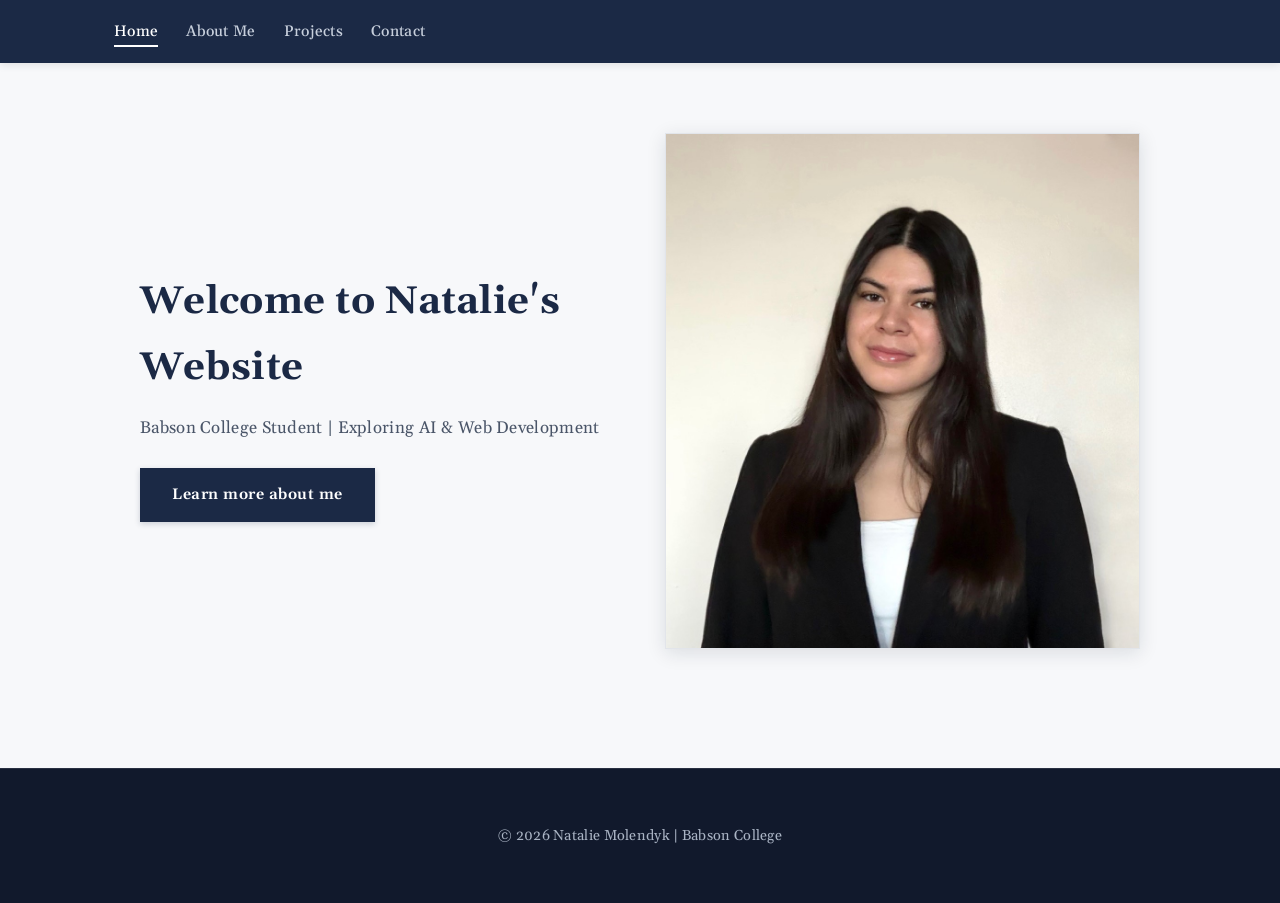
<file: index.html>
<!DOCTYPE html>
<html lang="en">
<head>
  <meta charset="UTF-8">
  <meta name="viewport" content="width=device-width, initial-scale=1.0">
  <title>Natalie's Personal Website</title>
  <link rel="preconnect" href="https://fonts.googleapis.com">
  <link href="https://fonts.googleapis.com/css2?family=Gelasio:ital,wght@0,400;0,500;0,600;0,700;1,400&display=swap" rel="stylesheet">
  <link rel="stylesheet" href="css/styles.css">
</head>

<body>
  <header class="site-header">
    <div class="header-inner">
      <nav>
        <ul>
          <li><a href="index.html" class="active">Home</a></li>
          <li><a href="about-me.html">About Me</a></li>
          <li><a href="projects.html">Projects</a></li>
          <li><a href="contact.html">Contact</a></li>
        </ul>
      </nav>
    </div>
  </header>

  <main>
  <section id="hero">
    <div class="hero-text">
      <h1>Welcome to Natalie's Website</h1>
      <p>Babson College Student | Exploring AI &amp; Web Development</p>
      <a href="about-me.html" class="cta-button">Learn more about me</a>
    </div>
    <div class="hero-photo">
      <figure>
        <img
          src="images/headshot.jpeg"
          alt="Natalie's headshot"
        >
      </figure>
    </div>
  </section>
  </main>

  <footer>
    <p>© 2026 Natalie Molendyk | Babson College</p>
  </footer>

</body>
</html>
</file>
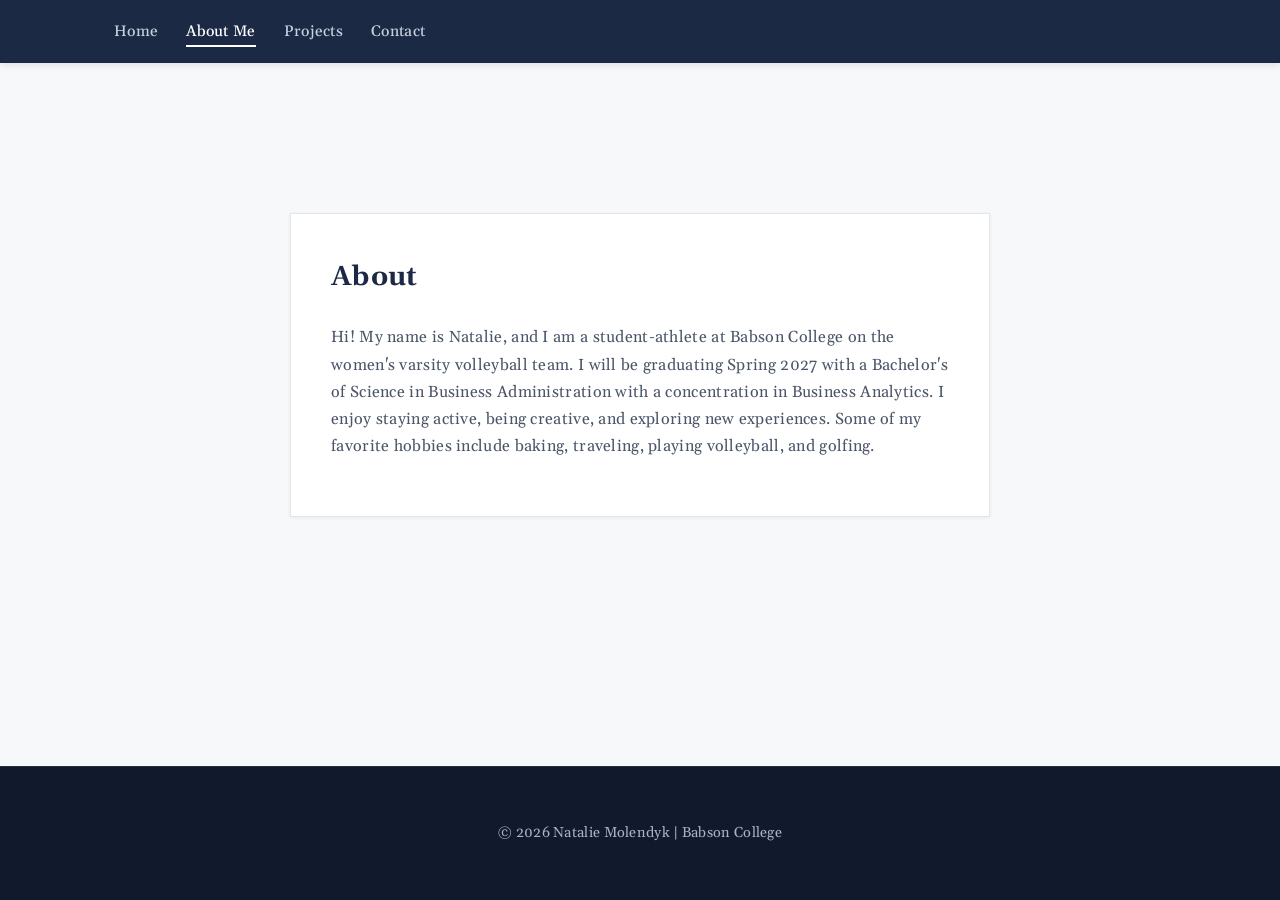
<file: about-me.html>
<!DOCTYPE html>
<html lang="en">
<head>
  <meta charset="UTF-8">
  <meta name="viewport" content="width=device-width, initial-scale=1.0">
  <title>About Me | Natalie's Personal Website</title>
  <link rel="preconnect" href="https://fonts.googleapis.com">
  <link href="https://fonts.googleapis.com/css2?family=Gelasio:ital,wght@0,400;0,500;0,600;0,700;1,400&display=swap" rel="stylesheet">
  <link rel="stylesheet" href="css/styles.css">
</head>

<body>
  <header class="site-header">
    <div class="header-inner">
      <nav>
        <ul>
          <li><a href="index.html">Home</a></li>
          <li><a href="about-me.html" class="active">About Me</a></li>
          <li><a href="projects.html">Projects</a></li>
          <li><a href="contact.html">Contact</a></li>
        </ul>
      </nav>
    </div>
  </header>

  <main>
    <div class="container">
      <section class="about-me">
        <h2>About</h2>
        <p>
          Hi! My name is Natalie, and I am a student-athlete at Babson College on the women's varsity volleyball team. I will be graduating Spring 2027 with a Bachelor's of Science in Business Administration with a concentration in Business Analytics.
          I enjoy staying active, being creative, and exploring new experiences.
          Some of my favorite hobbies include baking, traveling, playing volleyball, and golfing.
        </p>
      </section>
    </div>
  </main>

  <footer>
    <p>© 2026 Natalie Molendyk | Babson College</p>
  </footer>

</body>
</html>
</file>
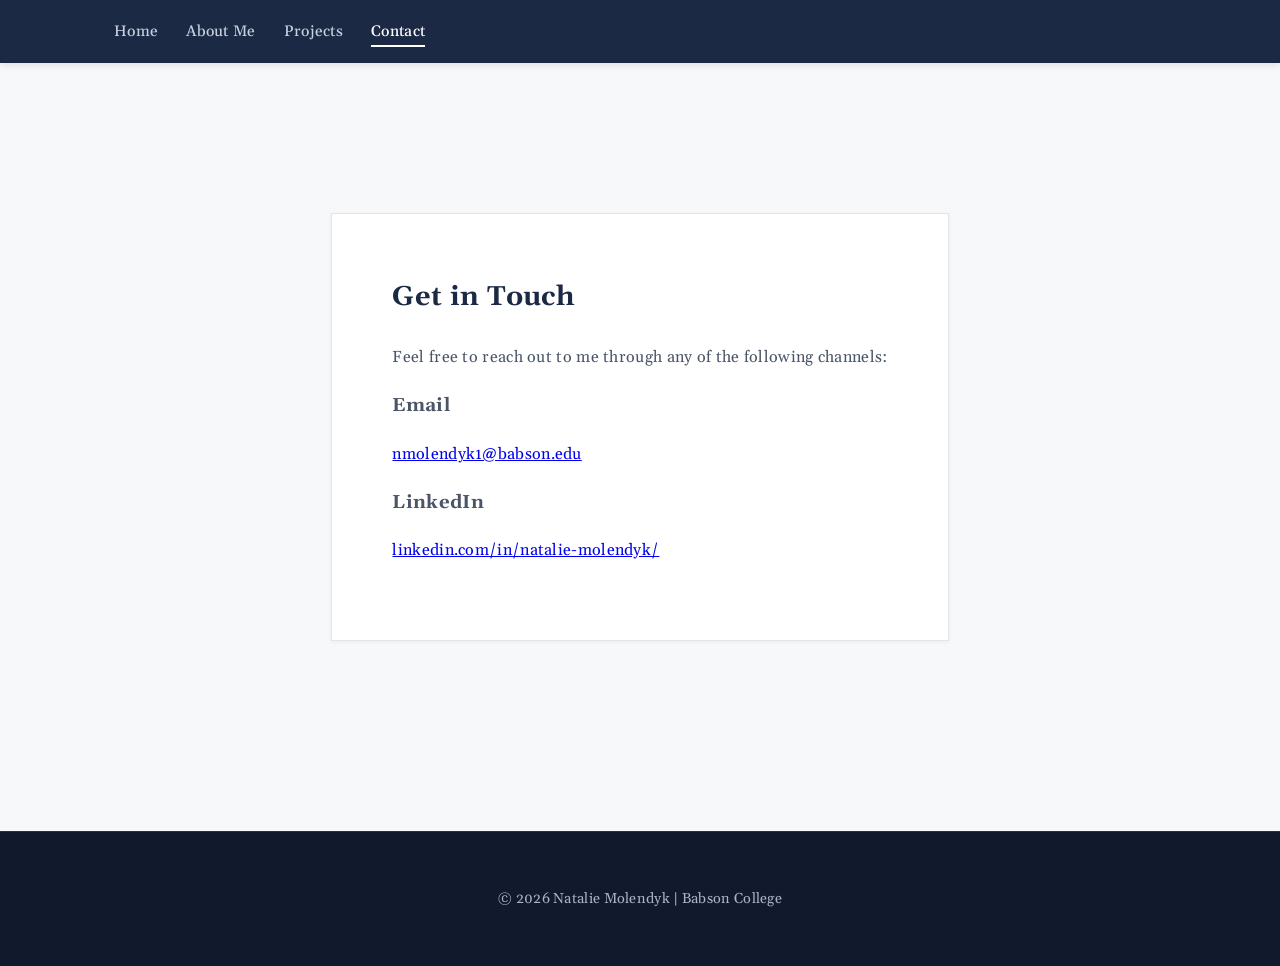
<file: contact.html>
<!DOCTYPE html>
<html lang="en">
<head>
  <meta charset="UTF-8">
  <meta name="viewport" content="width=device-width, initial-scale=1.0">
  <title>Contact | Natalie's Personal Website</title>
  <link rel="preconnect" href="https://fonts.googleapis.com">
  <link href="https://fonts.googleapis.com/css2?family=Gelasio:ital,wght@0,400;0,500;0,600;0,700;1,400&display=swap" rel="stylesheet">
  <link rel="stylesheet" href="css/styles.css">
</head>

<body>
  <header class="site-header">
    <div class="header-inner">
      <nav>
        <ul>
          <li><a href="index.html">Home</a></li>
          <li><a href="about-me.html">About Me</a></li>
          <li><a href="projects.html">Projects</a></li>
          <li><a href="contact.html" class="active">Contact</a></li>
        </ul>
      </nav>
    </div>
  </header>

  <main>
    <div class="container">
      <section class="section contact-section">
        <h2>Get in Touch</h2>
        <p>Feel free to reach out to me through any of the following channels:</p>
        
        <div class="contact-method">
          <h3>Email</h3>
          <p><a href="mailto:nmolendyk1@babson.edu">nmolendyk1@babson.edu</a></p>
        </div>
        
        <div class="contact-method">
          <h3>LinkedIn</h3>
          <p><a href="https://www.linkedin.com/in/natalie-molendyk/" target="_blank">linkedin.com/in/natalie-molendyk/</a></p>
        </div>
      </section>
    </div>
  </main>

  <footer>
    <p>© 2026 Natalie Molendyk | Babson College</p>
  </footer>

</body>
</html>
</file>
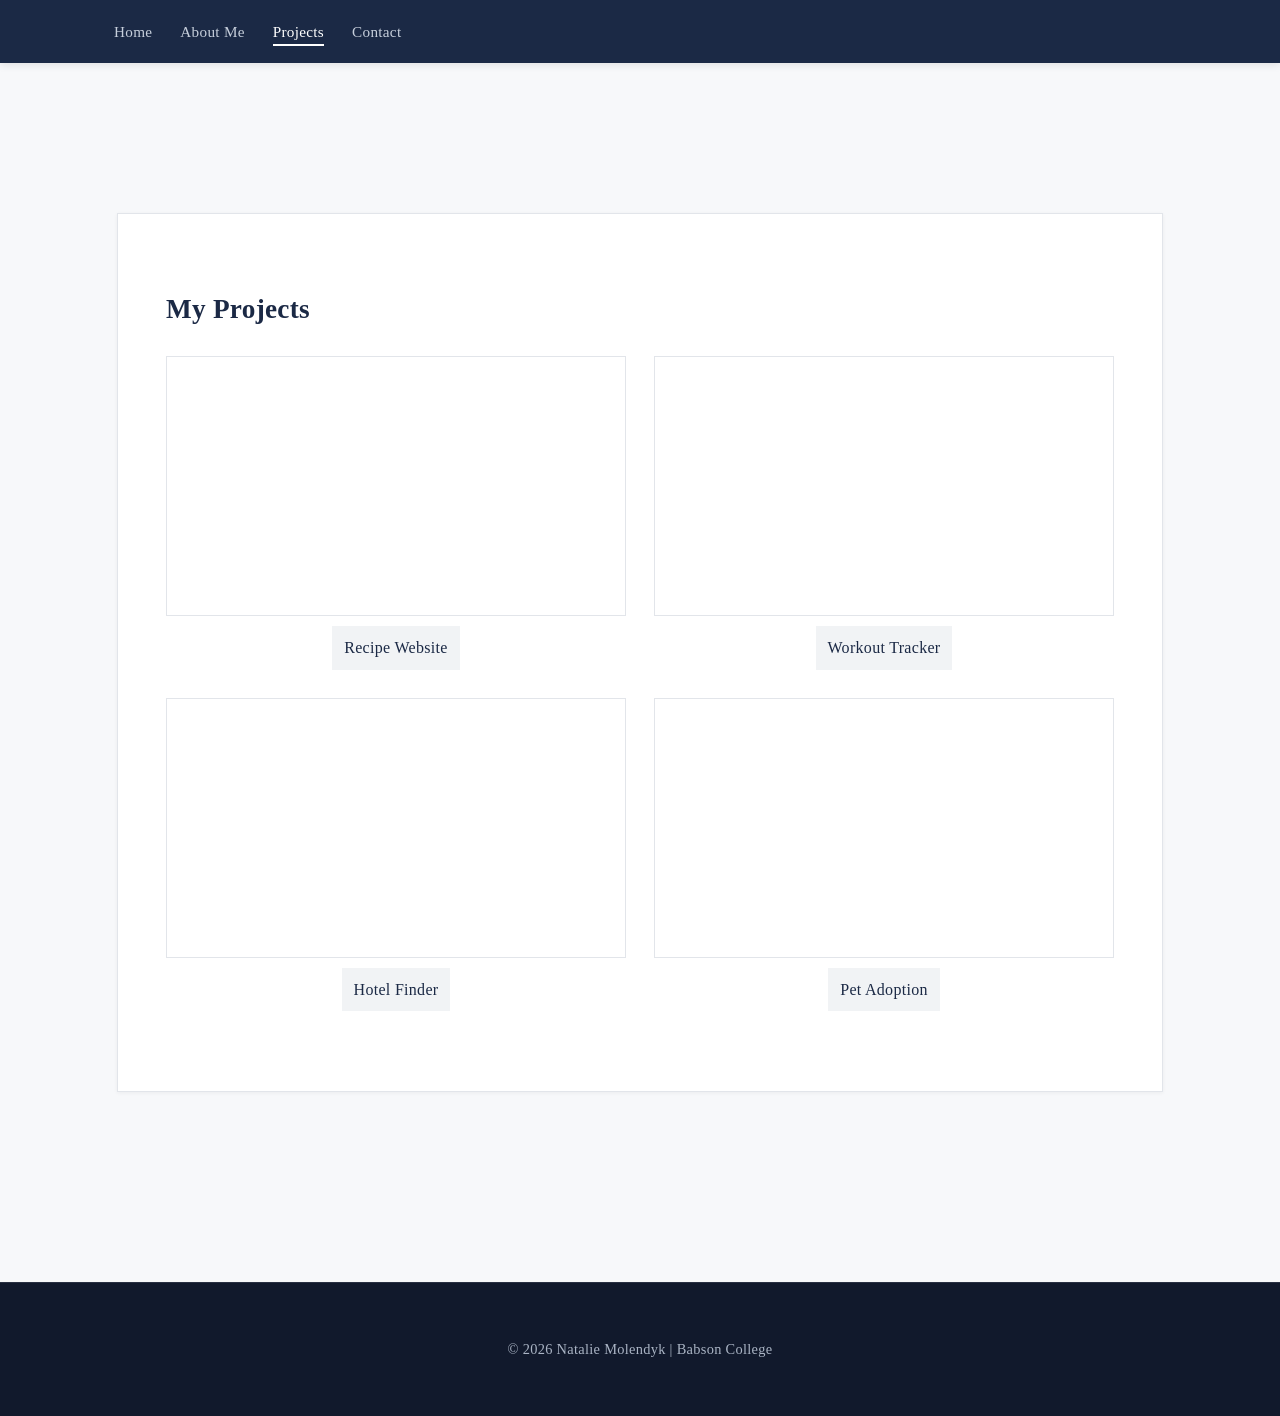
<file: projects.html>
<!doctype html>
<html lang="en">
	<head>
		<meta charset="utf-8" />
		<meta name="viewport" content="width=device-width, initial-scale=1" />
		<title>Projects</title>
		<link rel="stylesheet" href="css/styles.css" />
	</head>
	<body>
		<header class="site-header">
			<div class="header-inner">
				<nav>
					<ul>
						<li><a href="index.html">Home</a></li>
						<li><a href="about-me.html">About Me</a></li>

						<li><a href="projects.html" class="active">Projects</a></li>
						<li><a href="contact.html">Contact</a></li>
					</ul>
				</nav>
			</div>
		</header>

		<main>
		<div class="container">
			<section class="projects-section">
				<h2>My Projects</h2>
				<section class="projects-grid">
				<figure>
					<a href="https://nataliemolendyk.github.io/recipe-website/" target="_blank" rel="noopener noreferrer">
						<div class="project-preview">
							<iframe src="https://nataliemolendyk.github.io/recipe-website/" title="Recipe Website preview" loading="lazy" onload="try{this.contentWindow.scrollTo(0,0);}catch(e){}"></iframe>
						</div>
					</a>
					<figcaption>
						<a href="https://nataliemolendyk.github.io/recipe-website/" target="_blank" rel="noopener noreferrer">Recipe Website</a>
					</figcaption>
				</figure>

				<figure>
					<a href="https://nataliemolendyk.github.io/workout-tracker/" target="_blank" rel="noopener noreferrer">
						<div class="project-preview">
							<iframe src="https://nataliemolendyk.github.io/workout-tracker/" title="Workout Tracker preview" loading="lazy"></iframe>
						</div>
					</a>
					<figcaption>
						<a href="https://nataliemolendyk.github.io/workout-tracker/" target="_blank" rel="noopener noreferrer">Workout Tracker</a>
					</figcaption>
				</figure>

				<figure>
					<a href="https://nataliemolendyk.github.io/hotel-finder/" target="_blank" rel="noopener noreferrer">
						<div class="project-preview">
							<iframe src="https://nataliemolendyk.github.io/hotel-finder/" title="Hotel Finder preview" loading="lazy"></iframe>
						</div>
					</a>
					<figcaption>
						<a href="https://nataliemolendyk.github.io/hotel-finder/" target="_blank" rel="noopener noreferrer">Hotel Finder</a>
					</figcaption>
				</figure>

				<figure>
					<a href="https://nataliemolendyk.github.io/pet-adoption/" target="_blank" rel="noopener noreferrer">
						<div class="project-preview">
							<iframe src="https://nataliemolendyk.github.io/pet-adoption/" title="Pet Adoption preview" loading="lazy"></iframe>
						</div>
					</a>
					<figcaption>
						<a href="https://nataliemolendyk.github.io/pet-adoption/" target="_blank" rel="noopener noreferrer">Pet Adoption</a>
					</figcaption>
				</figure>
			</section>
		</section>
	</div>
</main>

	<footer>
		<p>© 2026 Natalie Molendyk | Babson College</p>
	</footer>
	</body>
</html>
</file>
<file: css/styles.css>
* {
  box-sizing: border-box;
}

:root {
  --navy: #1b2945;
  --navy-dark: #11192c;
  --slate: #4a5568;
  --bg: #f7f8fa;
  --white: #ffffff;
  --border: #e2e5ea;
  --nav-link: #c7cfdc;
}

html, body {
  height: 100%;
}

body {
  margin: 0;
  font-family: 'Gelasio', Georgia, 'Times New Roman', serif;
  background-color: var(--bg);
  color: var(--slate);
  line-height: 1.7;
  display: flex;
  flex-direction: column;
  min-height: 100vh;
  letter-spacing: 0.3px;
}

/* Site-wide navigation header, present on every page */
.site-header {
  background: var(--navy);
  box-shadow: 0 2px 8px rgba(0, 0, 0, 0.1);
}

.header-inner {
  max-width: 1100px;
  margin: 0 auto;
  display: flex;
  align-items: center;
  justify-content: space-between;
  padding: 18px 24px;
}

.site-header nav ul {
  list-style: none;
  display: flex;
  gap: 28px;
  margin: 0;
  padding: 0;
}

.site-header nav a {
  color: var(--nav-link);
  text-decoration: none;
  font-weight: 500;
  font-size: 0.95rem;
  transition: color 0.2s ease;
}

.site-header nav a:hover {
  color: #ffffff;
}

.site-header nav a.active {
  color: #ffffff;
  border-bottom: 2px solid #ffffff;
  padding-bottom: 4px;
}

/* Homepage hero */
#hero {
  display: flex;
  align-items: center;
  gap: 50px;
  padding: 70px 50px;
  margin: 0 auto;
  max-width: 1100px;
  width: 90%;
}

.hero-text {
  flex: 1;
}

.hero-text h1 {
  margin: 0 0 14px 0;
  font-size: 2.4rem;
  font-weight: 700;
  color: var(--navy);
}

.hero-text p {
  margin: 0;
  font-size: 1.05rem;
  color: var(--slate);
}

.cta-button {
  display: inline-block;
  margin-top: 26px;
  padding: 14px 32px;
  background: var(--navy);
  color: #ffffff;
  text-decoration: none;
  font-weight: 600;
  font-size: 0.95rem;
  letter-spacing: 0.5px;
  transition: all 0.3s ease;
  box-shadow: 0 2px 6px rgba(27, 41, 69, 0.2);
}

.cta-button:hover {
  background: var(--navy-dark);
  box-shadow: 0 4px 12px rgba(27, 41, 69, 0.3);
  transform: translateY(-1px);
}

.hero-photo {
  flex: 1;
  text-align: center;
}

.hero-photo figure {
  margin: 0;
}

.hero-photo img {
  max-width: 100%;
  height: auto;
  border: 1px solid var(--border);
  box-shadow: 0 4px 18px rgba(20, 30, 50, 0.12);
}

.container {
  width: 100%;
  max-width: 1100px;
  margin: 50px auto;
  padding: 0 24px;
  display: grid;
  grid-template-columns: repeat(2, 1fr);
  gap: 24px;
}

main {
  flex: 1 0 auto;
}

.section,
.about-me {
  background-color: var(--white);
  border: 1px solid var(--border);
  padding: 40px;
  margin-bottom: 30px;
  box-shadow: 0 1px 4px rgba(0, 0, 0, 0.05);
  transition: box-shadow 0.3s ease;
}

.section:hover,
.about-me:hover {
  box-shadow: 0 4px 12px rgba(0, 0, 0, 0.1);
}

.projects-grid {
  display: grid;
  grid-template-columns: repeat(2, 1fr);
  gap: 28px;
  padding: 0;
  justify-items: center;
}


.projects-grid figure {
  margin: 0;
  display: flex;
  flex-direction: column;
  align-items: center;
  width: 460px;
  max-width: 100%;
}

.project-preview {
  width: 100%;
  display: block;
  overflow: hidden;
  background: #fff;
  border-radius: 0;
  padding: 6px;
  border: 1px solid var(--border);
}

.project-preview iframe {
  /* Use a fixed desktop viewport and scale it down to create a true "mini" homepage */
  width: 1280px;
  height: 720px;
  border: none;
  box-shadow: 0 6px 22px rgba(20, 30, 50, 0.12);
  transform-origin: 0 0;
  display: block;
  pointer-events: none; /* allow clicks to pass through to the surrounding link */
  border-radius: 0;
}

.projects-grid figcaption a {
  background: #f1f3f5;
  color: var(--navy);
  padding: 8px 12px;
  text-decoration: none;
  display: inline-block;
  margin-top: 10px;
}

.projects-grid figcaption a:hover {
  background: #e6e9ee;
}

/* Desktop thumbnail: 460x260 -> visible preview matches the frame */
.projects-grid figure {
  width: 460px;
}
.project-preview {
  width: 460px;
  height: 260px;
  padding: 0;
}
.project-preview iframe {
  transform: scale(0.359375);
  transform-origin: 0 0;
  margin: 0;
}

@media (max-width: 900px) {
  /* Medium thumbnails: 460x260 -> visible preview matches the frame */
  .projects-grid figure {
    width: 460px;
  }
  .project-preview {
    width: 460px;
    height: 260px;
  }
  .project-preview iframe {
    transform: scale(0.359375);
  }
}

@media (max-width: 600px) {
  /* Small thumbnails: 320x180 -> scale = 320/1280 = 0.25 */
  .projects-grid {
    gap: 18px;
    padding: 12px;
  }

  .projects-grid figure {
    width: 320px;
  }
  .project-preview {
    width: 320px;
    height: 180px;
  }
  .project-preview iframe {
    transform: scale(0.25);
  }
}

.section h2,
.about-me h2 {
  color: var(--navy);
  margin: 0 0 24px 0;
  font-size: 1.7rem;
  font-weight: 700;
  letter-spacing: 0.3px;
}

.about-me {
  max-width: 700px;
  margin-left: auto;
  margin-right: auto;
  margin-top: 100px;
  margin-bottom: 100px;
  grid-column: 1 / -1;
}

/* Contact page section styling */
.contact-section {
  max-width: 900px;
  margin: 100px auto;
  grid-column: 1 / -1;
  padding: 60px;
}

/* Projects page section styling */
.projects-section {
  background-color: var(--white);
  border: 1px solid var(--border);
  padding: 80px 48px;
  margin-top: 100px;
  margin-bottom: 100px;
  box-shadow: 0 1px 4px rgba(0, 0, 0, 0.05);
  grid-column: 1 / -1;
  max-width: 1100px;
  margin-left: auto;
  margin-right: auto;
}

.projects-section h2 {
  color: var(--navy);
  margin: -8px 0 24px 0;
  font-size: 1.7rem;
  font-weight: 700;
  letter-spacing: 0.3px;
  text-align: left;
}

footer {
  text-align: center;
  padding: 40px 20px;
  background: var(--navy-dark);
  color: #aab4c4;
  font-size: 0.9rem;
  border-top: 1px solid rgba(255, 255, 255, 0.1);
  margin-top: 40px;
}

@media (max-width: 600px) {
  .header-inner {
    flex-direction: column;
    gap: 14px;
    padding: 18px;
  }

  .site-header nav ul {
    gap: 18px;
    flex-wrap: wrap;
    justify-content: center;
  }

  #hero {
    flex-direction: column;
    padding: 40px 24px;
    text-align: center;
  }

  .hero-text h1 {
    font-size: 1.9rem;
  }

  .container {
    margin: 30px auto;
    grid-template-columns: 1fr;
  }

  .section,
  .about-me {
    padding: 25px;
    margin-bottom: 20px;
  }

  .section h2,
  .about-me h2 {
    font-size: 1.4rem;
  }
}
</file>
